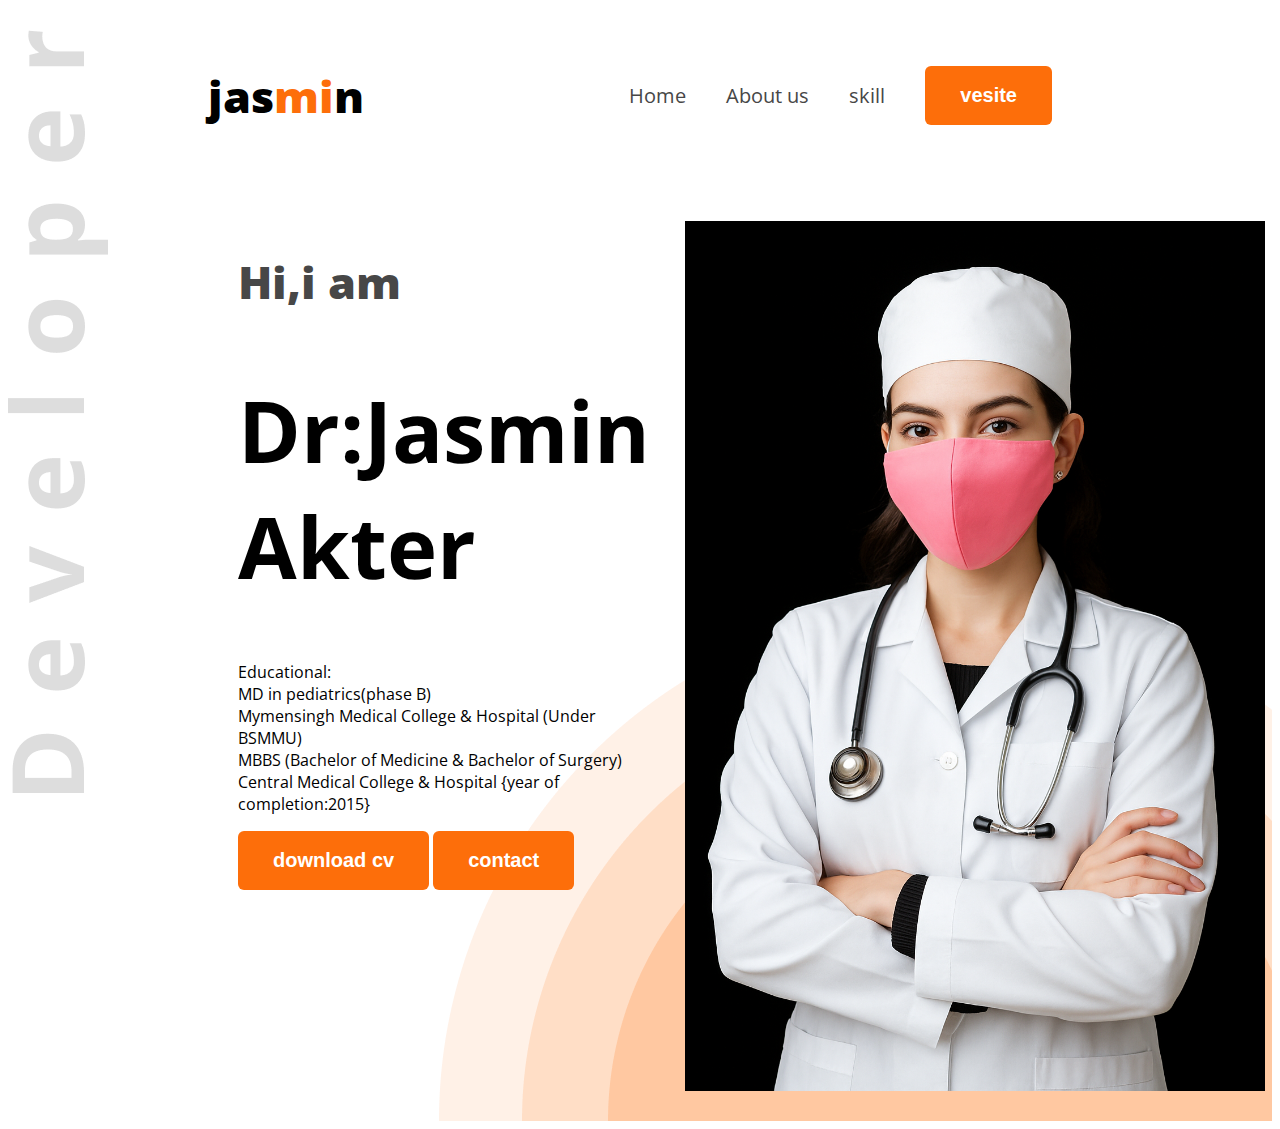
<file: index.html>
<!DOCTYPE html>
<html lang="en">
<head>
  <meta charset="UTF-8">
  <meta name="viewport" content="width=device-width, initial-scale=1.0">
  <title>Dr:jasmin Akter </title>
  <link rel="preconnect" href="https://fonts.googleapis.com">
<link rel="preconnect" href="https://fonts.gstatic.com" crossorigin>
<link href="https://fonts.googleapis.com/css2?family=Open+Sans:ital,wght@0,300..800;1,300..800&display=swap" rel="stylesheet">
  <link rel="stylesheet" href="styles/protfolio.css">    
</head>
<body class="open-sans-normal">
  <header class="header">
    <nav>
      <h3 class="nav-title">jas<span class="text-primary">mi</span>n</h3>
      <ul>
        <li><a class="dark-2" href="">Home</a></li>
        <li><a class="dark-2" href="">About us</a></li>
        <li><a class="dark-2" href="">skill</a></li>
        <li><a href=""> <button class="btn-primary">vesite</button></li></a></li>
        
      </ul>
    </nav>
    <div class="bannaer-mul">
      <div class="banner">
        <h4 class="banner-gritings dark-2">Hi,i am</h4>
        <h1 class="banner-title">Dr:Jasmin Akter</h1>
        <p class="banner-discription">Educational: <br>
MD in pediatrics(phase B) <br>
Mymensingh Medical College & Hospital (Under BSMMU) <br>
MBBS (Bachelor of Medicine & Bachelor of Surgery) <br>
Central Medical College & Hospital {year of completion:2015} <br>
</p>
        <button class="btn-primary">download cv</button>
        <button class="btn-primary">contact</button>
      </div>
        <img class="banner-profail-pic" src="images/ChatGPT Image Jul 9, 2025, 02_46_42 PM.png" alt="">
    </div>

  </header>
  <main>

  </main>
  <footer>

  </footer>

 
  
</body>
</html>
</file>
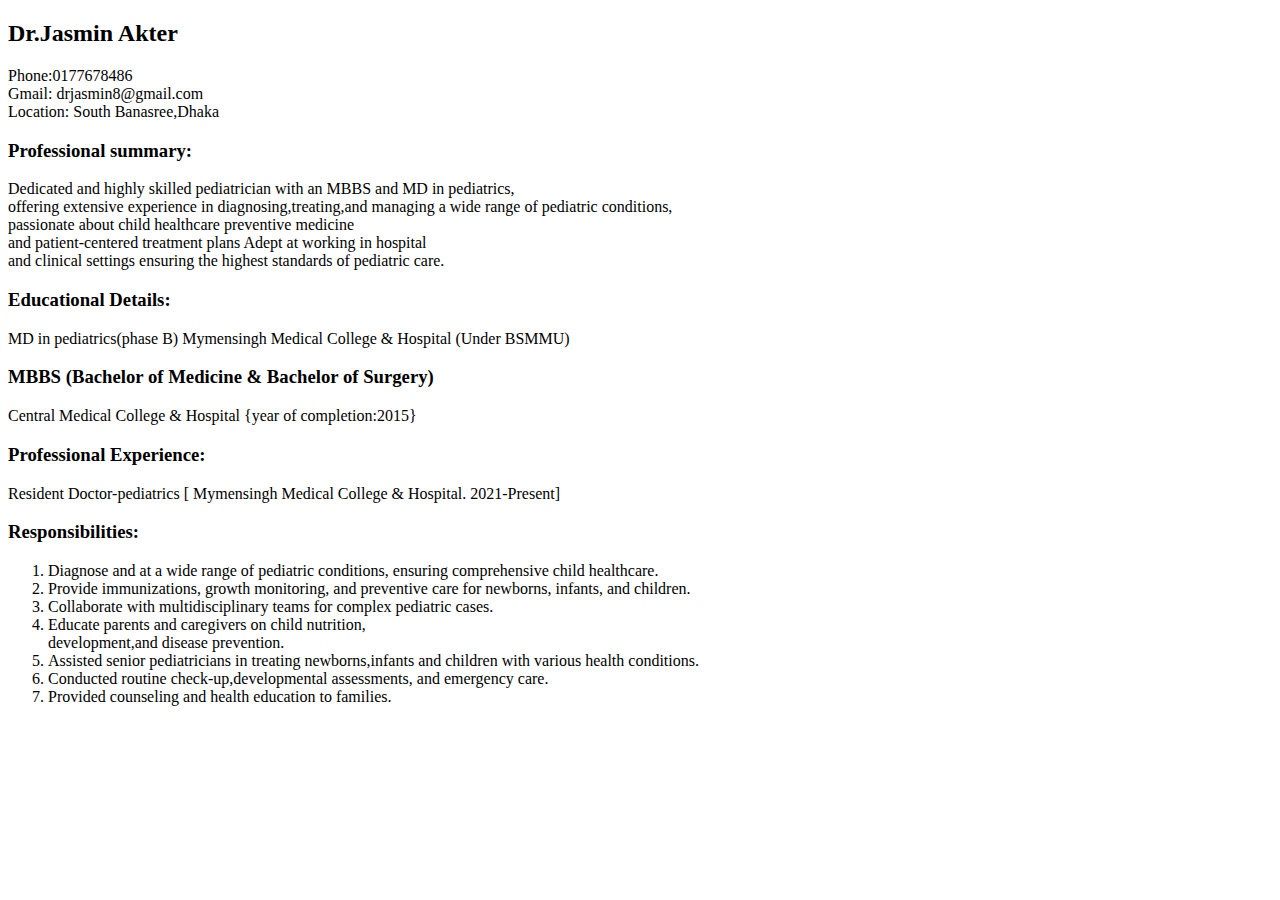
<file: index.html.html>
<!DOCTYPE html>
<html lang="en">
<head>
  <meta charset="UTF-8">
  <meta name="viewport" content="width=device-width, initial-scale=1.0">
  <title>Dr:jasmin Akter</title>  
</head>
<body>
  <h2>Dr.Jasmin Akter
</h2>
<p>Phone:0177678486
  <br>
Gmail: drjasmin8@gmail.com
<br>
Location: South Banasree,Dhaka
</p>
<h3>Professional summary:
</h3>
<p>Dedicated and highly skilled pediatrician with an MBBS and MD in pediatrics,
  <br>offering extensive experience in diagnosing,treating,and managing a wide range of pediatric conditions,
  <br> passionate about child healthcare preventive medicine
  <br>
   and patient-centered treatment plans Adept at working in hospital
   <br>
    and clinical settings ensuring the highest standards of pediatric care.
</p>
<h3>Educational Details:</h3>
<p>MD in pediatrics(phase B)
Mymensingh Medical College & Hospital (Under BSMMU)
</p>
<h3>MBBS (Bachelor of Medicine & Bachelor of Surgery)</h3>
<p>Central Medical College & Hospital {year of completion:2015}
</p>
<h3>Professional Experience:
</h3>
<p>Resident Doctor-pediatrics [ Mymensingh Medical College & Hospital. 2021-Present]
</p>
<h3>Responsibilities:
</h3>
<p>
  <ol>
    <li> Diagnose and at a wide range of pediatric conditions, ensuring comprehensive child healthcare.
</li>
<li>Provide immunizations, growth monitoring, and preventive care for newborns, infants, and children.
</li>
<li>Collaborate with multidisciplinary teams for complex pediatric cases.
</li>
<li>Educate parents and caregivers on child nutrition,<br>development,and disease prevention.</li>
<li>Assisted senior pediatricians in treating newborns,infants and children with various health conditions.
</li>
<li>Conducted routine check-up,developmental assessments, and emergency care.
</li>
<li>Provided counseling and health education to  families. 
</li>
  </ol>
  
</p>
</body>
</html>
</file>
<file: styles/protfolio.css>
.open-sans-normal {
  font-family: "Open Sans", sans-serif;
  font-optical-sizing: auto;
  font-style: normal;
  font-variation-settings:
    "wdth" 100;
}
.header{
  background-image: url('../images/developer.png'), url('../images/header_bg.png');
  background-repeat: no-repeat;
  background-position: top left,bottom right;
}


nav{
 display: flex;
 align-items: center;
 justify-content: space-between;
 margin: 30px 200px;

}
.text-primary{
  color: #FD6E0A;

}
.nav-title{
  font-weight: 800;
  font-size: 45px;
  margin: 0 20px 0 0px;
}
nav ul{
  display: flex;
  align-items: center;
}
nav ul li {
  list-style:none ;
  margin: 20px;
}
nav li a {
  text-decoration: none;
  font-size:20px;
}
.dark-2{
  color: #474747;
}
.btn-primary{
  background-color: #FD6E0A;
  font-weight: bold;
  color: white;
  padding: 18px 35px;
  border-radius: 6px;
  font-size: 20px;
  border: none;
}
.banner-gritings{
  font-size:45px;
  font-weight: 900;
}
.banner-title{
  font-weight: bold;
  font-size: 85px;
}
.banner-profail-pic{
  width: 580px;
  padding: 30px 35px;
}
.bannaer-mul{
  display: flex;
  justify-content: space-between;
  margin: 0 35px 0 230px;
}
.banner{
  max-width: 680px;

}
</file>
